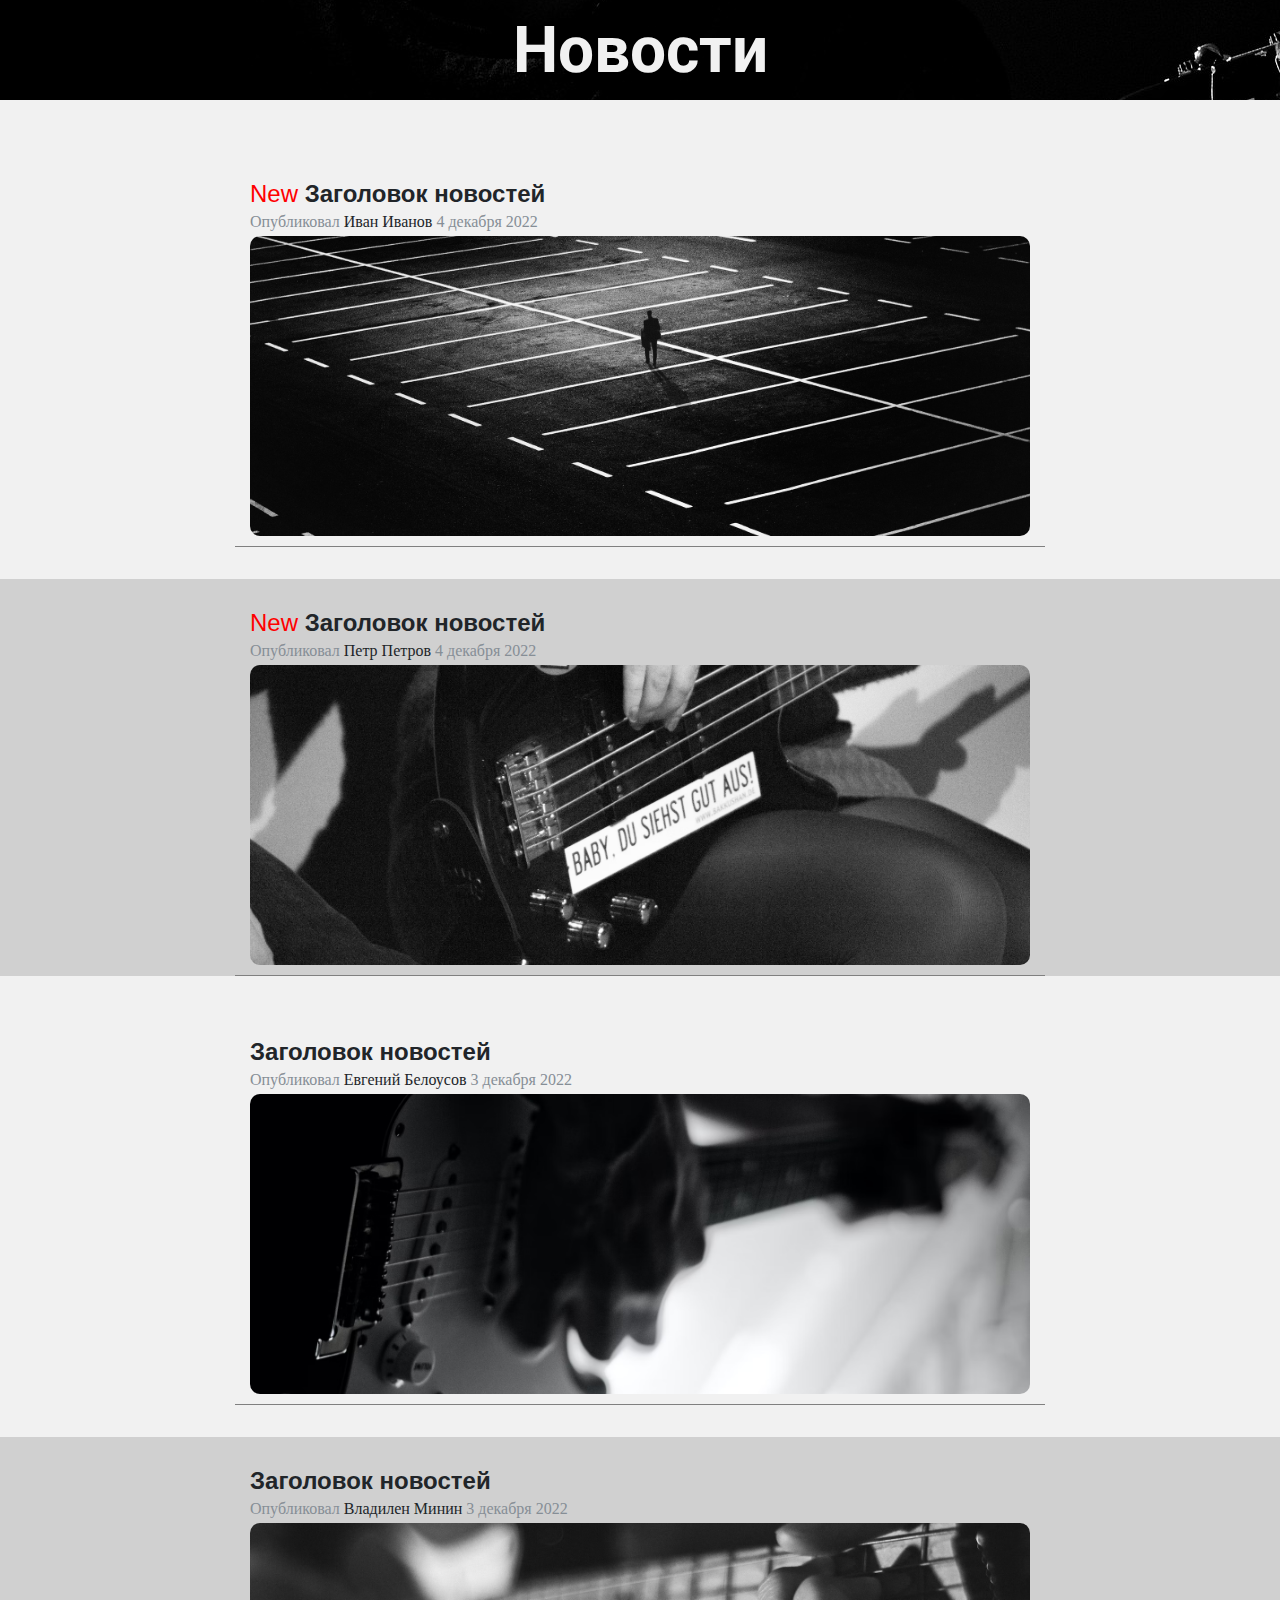
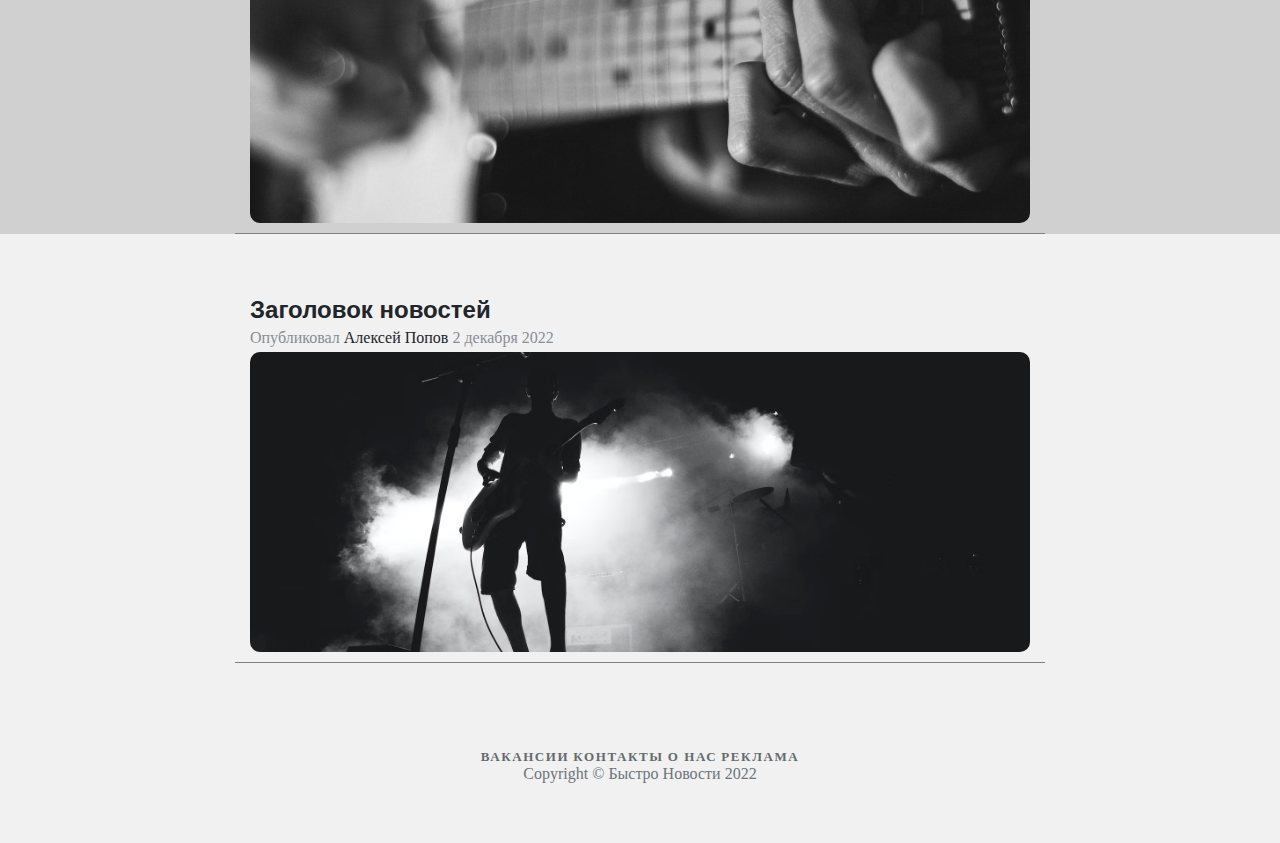
<file: index.html>
<html>
<head>
    <link rel="stylesheet" href="styles.css"/>
    <title>Document</title>
</head>
<body>
    <header>
        <h1>Новости</h1>
    </header>

<div class="news">

    <section>
        <article>
            <a href="#"><h2>Заголовок новостей</h2>
            </a>
            <div class="article-meta">
                Опубликовал <a href="#">Иван Иванов</a> 4 декабря 2022
            </div>
            <img src="screens/news.screen1.jpg" alt="screen">
        </article>
    </section>

    <section>
        <article>
            <a href="#"><h2>Заголовок новостей</h2>
            </a>
            <div class="article-meta">
                Опубликовал <a href="#">Петр Петров</a> 4 декабря 2022
            </div>
            <img src="screens/news.screen2.jpg" alt="screen">
        </article>
    </section>

    <section>
        <article>
            <a href="#"><h2>Заголовок новостей</h2>
            </a>
            <div class="article-meta">
                Опубликовал <a href="#">Евгений Белоусов</a> 3 декабря 2022
            </div>
            <img src="screens/news.screen3.jpg" alt="screen">
        </article>
    </section>

    <section>
        <article>
            <a href="#"><h2>Заголовок новостей</h2>
            </a>
            <div class="article-meta">
                Опубликовал <a href="#">Владилен Минин</a> 3 декабря 2022
            </div>
            <img src="screens/news.screen4.jpg" alt="screen">
        </article>
    </section>

    <section>
        <article>
            <a href="#"><h2>Заголовок новостей</h2>
            </a>
            <div class="article-meta">
                Опубликовал <a href="#">Алексей Попов</a> 2 декабря 2022
            </div>
            <img src="screens/news.screen5.jpg" alt="screen">
        </article>
    </section>
</div>

    <footer>
        <div class="links">
            <a href="#">Вакансии</a>
            <a href="#">Контакты</a>
            <a href="#">О нас</a>
            <a href="#">Реклама</a>
        </div>

        <div class="copyright">Copyright &#169; Быстро Новости 2022

        </div>
    </footer>
</body>
</html>
</file>
<file: styles.css>
@import url('https://fonts.googleapis.com/css2?family=Roboto:ital,wght@0,400;1,700&display=swap');

body {
    margin: 0;
    padding: 0;
    background-color: #f1f1f1;
}

header {
    width: 100%;
    height: 100px;
    background-color: #000;

    display: flex;
    align-items: center;
    justify-content: center;
    background: center no-repeat url(screens/header.screen.jpg);
    
}

h1 {
    color: #f1f1f1;
    font-size: 4rem;
    font-family: 'Roboto', sans-serif;
}

footer {
    padding-top: 20px;
    padding-bottom: 60px;
    text-align: center;
}

footer .links > a {
    color: #636b6f;
    padding: 0, 25px;
    font-size: 13px;
    font-weight: 600;
    letter-spacing: .1rem;
    text-decoration: none;
    text-transform: uppercase;
}

.copyright {
    color: rgb(108, 117, 125);
    font-family: 'Times New Roman', Times, serif;
}

.news {
    background-color: #f1f1f1;
    padding: 50px 0 32px;
}

.news section:nth-child(-n+2) h2::before {
    content: "New ";
    color: red;
    font-family: Impact, Haettenschweiler, 'Arial Narrow Bold', sans-serif;
    font-weight: 370;
}


section:nth-child(even) {
    background-color: rgb(208, 208, 208);
}

article {
    width: 780px;
    margin: 0px auto 32px;
    padding: 10px 15px;
    border-bottom: 1px solid rgb(128, 128, 128);
}

article a {
    color: rgb(33, 37, 41);
    text-decoration: none;
}

article a:hover {
    color: #0085a1;
}

article h2 {
    font-family: 'Segoe UI', Tahoma, Geneva, Verdana, sans-serif;
    margin-bottom: 5px;
}

.article-meta {
    color: rgb(134, 142, 150);
    margin-bottom: 5px;
}

 article img {
    width: 100%;
    height: 300px;
    object-fit: cover;
    border-radius: 10px;
    box-shadow: 4px 4px 14px rgba(0, 0, 0, 0);
 }
</file>
